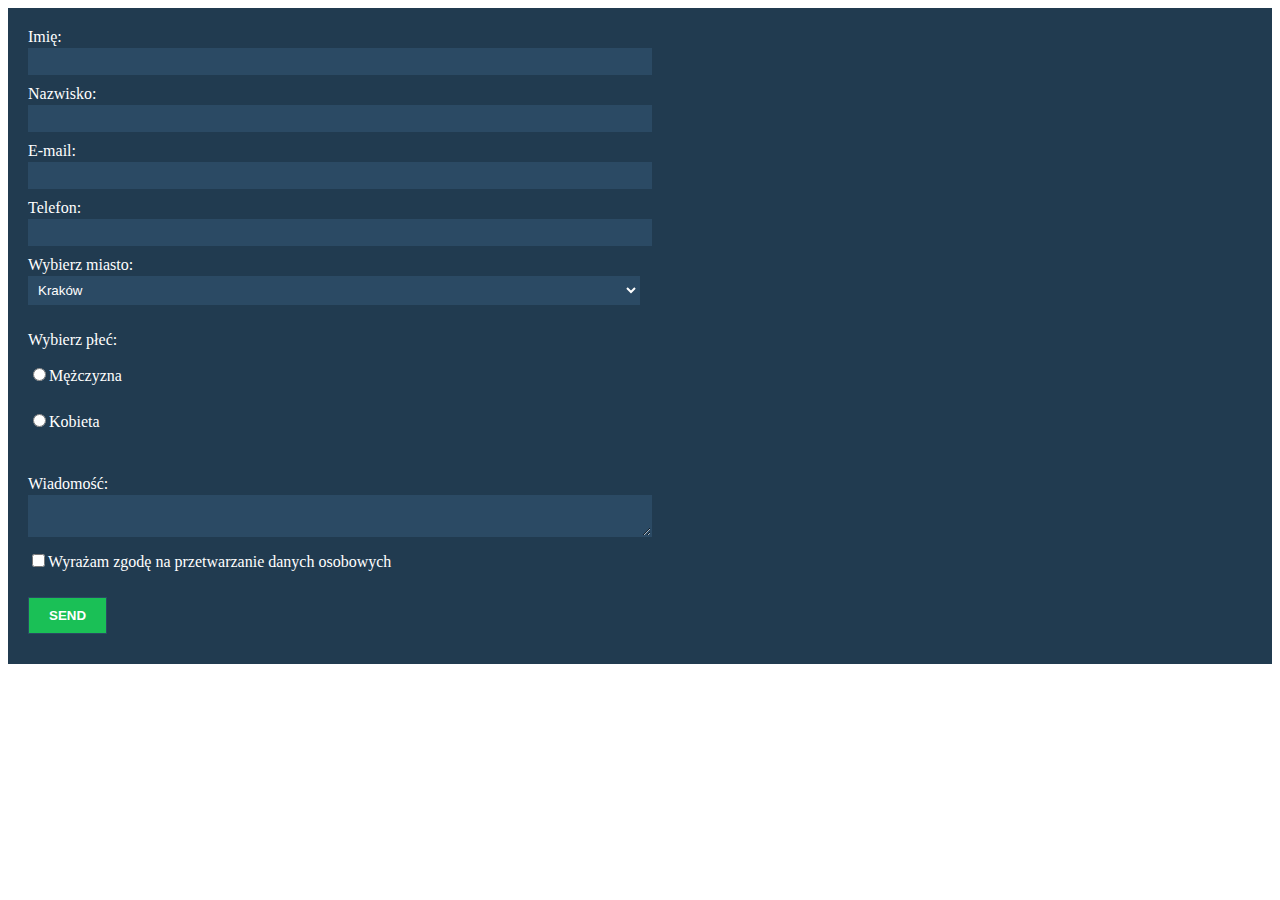
<file: 1-stylowanie-formularza/index.html>
<!DOCTYPE html>
<html lang="en">

<head>
    <meta charset="UTF-8">
    <title>Zadanie domowe - Formularz HTML5</title>
    <link rel="stylesheet" href="style.css">
</head>

<body>
   
    <!-- Zadanie domowe zrob z wykorzystaniem serwisu https://formspree.io -->
    
    <form action="https://formspree.io/f/mgedgoyq" method="POST">
        <label for="name">Imię:</label>
        <input type="text" name="name" id="name">

        <br>
        <label for="lastname">Nazwisko:</label>
        <input type="text" name="lastname" id="lastname">

        <br>
        <label for="mail">E-mail:</label>
        <input type="email" name="_replyto" id="mail">

        <br>
        <label for="phone">Telefon:</label>
        <input type="tel" name="phone" id="phone">

        <br>
        <label for="city">Wybierz miasto:</label>
        <select name="city" id="city">
            <option value="krakow">Kraków</option>
            <option value="warszawa">Warszawa</option>
            <option value="gdansk">Gdańsk</option>
        </select>

        <br>
      	<p>Wybierz płeć:</p>
       <!--  <input type="radio" name="gender" value="male" id="male"><label for="male">Mężczyzna</label> -->
        <label><input type="radio" name="gender" value="male" id="male">Mężczyzna</label>
        <br>
       <!--  <input type="radio" name="gender" value="female" id="female"><label for="female">Kobieta</label>, -->
        <label><input type="radio" name="gender" value="male" id="female">Kobieta</label>
        <br>

        <br>
        <label for="message">Wiadomość: </label>
        <textarea name="message" id="message"></textarea>
        <br>
        <!-- <input type="checkbox" id="agreement" name="agreement">
        <label for="agreement">Wyrażam zgodę na przetwarzanie danych osobowych</label> -->
        <label><input type="checkbox" name="agreement" id="agreement">Wyrażam zgodę na przetwarzanie danych osobowych</label>
        <br>
        <input type="submit" value="Send">
    </form>
</body>

</html>
</file>
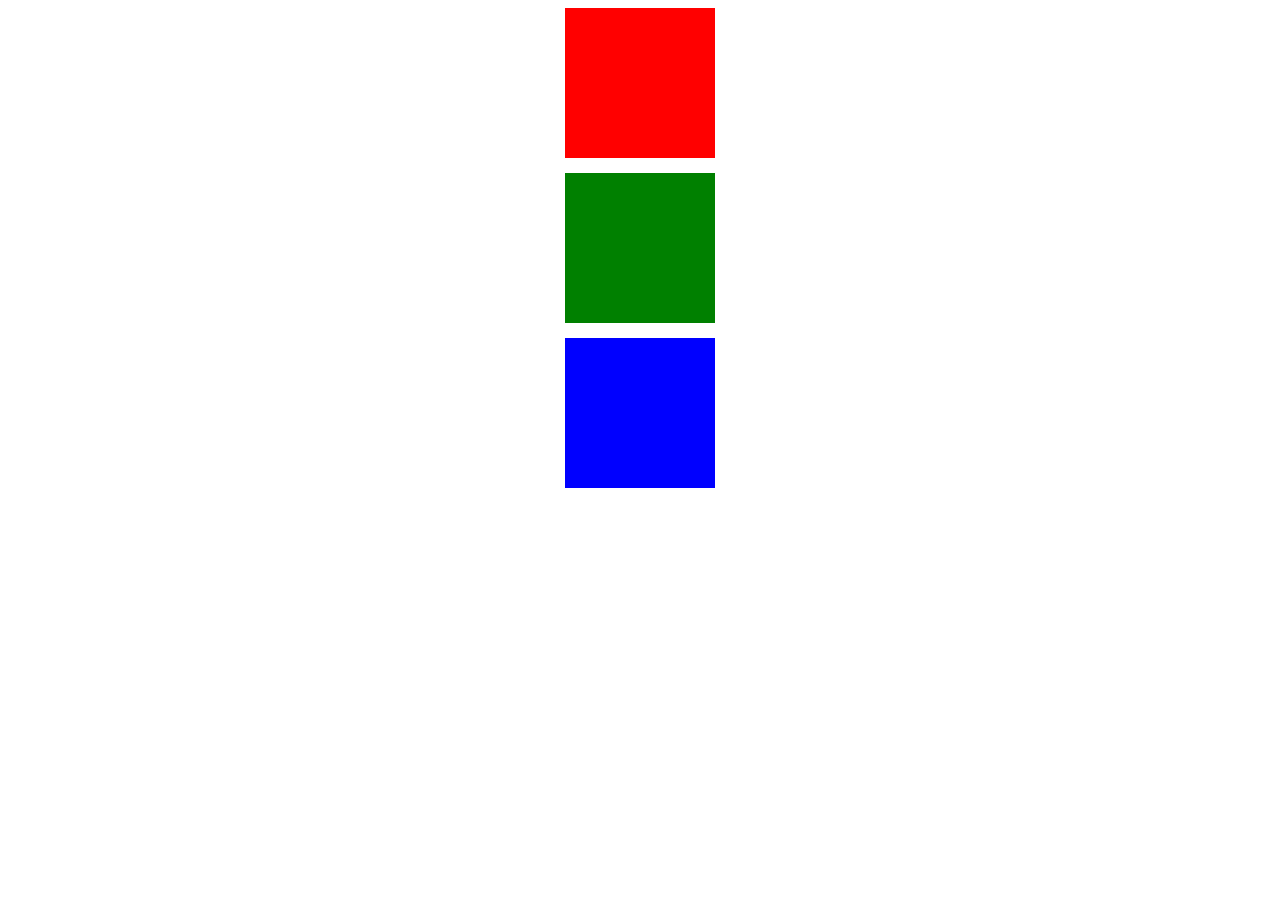
<file: 3-efekty-przejscia/index.html>
<!DOCTYPE html>
<html lang="en">
<head>
    <meta charset="UTF-8">
    <meta http-equiv="X-UA-Compatible" content="IE=edge">
    <meta name="viewport" content="width=device-width, initial-scale=1.0">
    <title>Document</title>
    <link rel="stylesheet" href="style.css">
</head>
<body>
    <div class="box red"></div>
    <div class="box green"></div>
    <div class="box blue"></div>
</body>
</html>
</file>
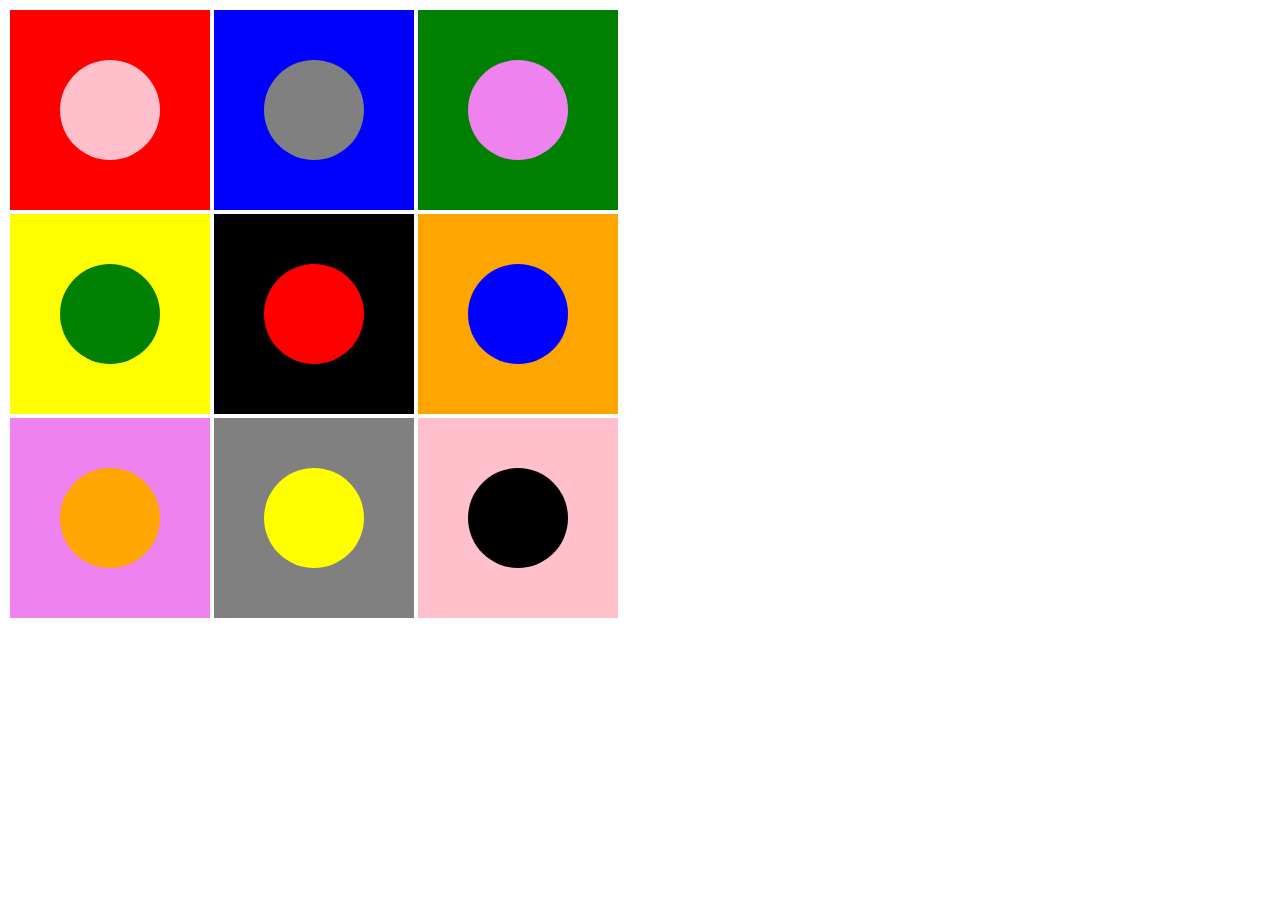
<file: 4-pozycjonowanie-i-kolory-w-css/index.html>
<!DOCTYPE html>
<html lang="en">
<head>
    <meta charset="UTF-8">
    <meta http-equiv="X-UA-Compatible" content="IE=edge">
    <meta name="viewport" content="width=device-width, initial-scale=1.0">
    <title>Document</title>
    <link rel="stylesheet" href="style.css">
</head>
<body>
    <div class="container">

       <div class="item w1">
            <div class="circle pink"></div>
       </div>

       <div class="item w2">
            <div class="circle gray"></div>
       </div>

       <div class="item w3">
            <div class="circle violet"></div>
       </div>

       <div class="item w4">
            <div class="circle green"></div>  
       </div>

       <div class="item w5">
            <div class="circle red"></div>  
       </div>

       <div class="item w6">
            <div class="circle blue"></div>
       </div>

       <div class="item w7">
            <div class="circle orange"></div>
       </div>

       <div class="item w8">
            <div class="circle yellow"></div>
       </div>

       <div class="item w9">
            <div class="circle black"></div>
       </div>
       
     <div>
</body>
</html>
</file>
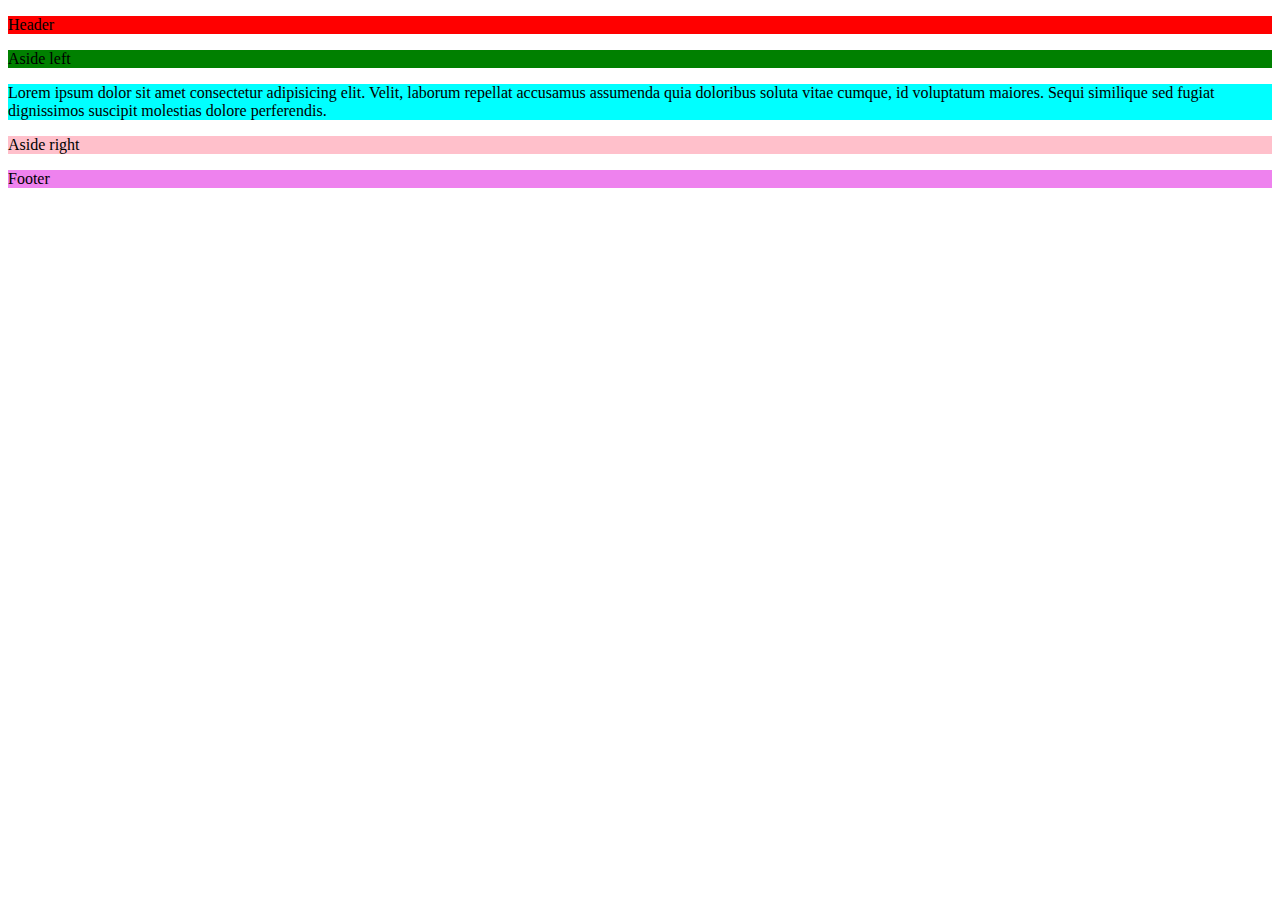
<file: 7-layout-flex-box/index.html>
<!DOCTYPE html>
<html lang="en">
<head>
    <meta charset="UTF-8">
    <meta http-equiv="X-UA-Compatible" content="IE=edge">
    <meta name="viewport" content="width=device-width, initial-scale=1.0">
    <title>Document</title>
    <link rel="stylesheet" href="style.css">
</head>
<body>

    <header>
            <p>Header</p>
    </header>

    <section id="AsideLeft">
            <p>Aside left</p>
    </section>
    <section id="main">
            <p>Lorem ipsum dolor sit amet consectetur adipisicing elit. Velit, laborum repellat accusamus assumenda quia doloribus soluta vitae cumque, id voluptatum maiores. Sequi similique sed fugiat dignissimos suscipit molestias dolore perferendis.</p>
    </section>
    <section id="AsideRight">
            <p>Aside right</p>
    </section>

    <footer>
            <p>Footer</p>
    </footer>
</body>
</html>
</file>
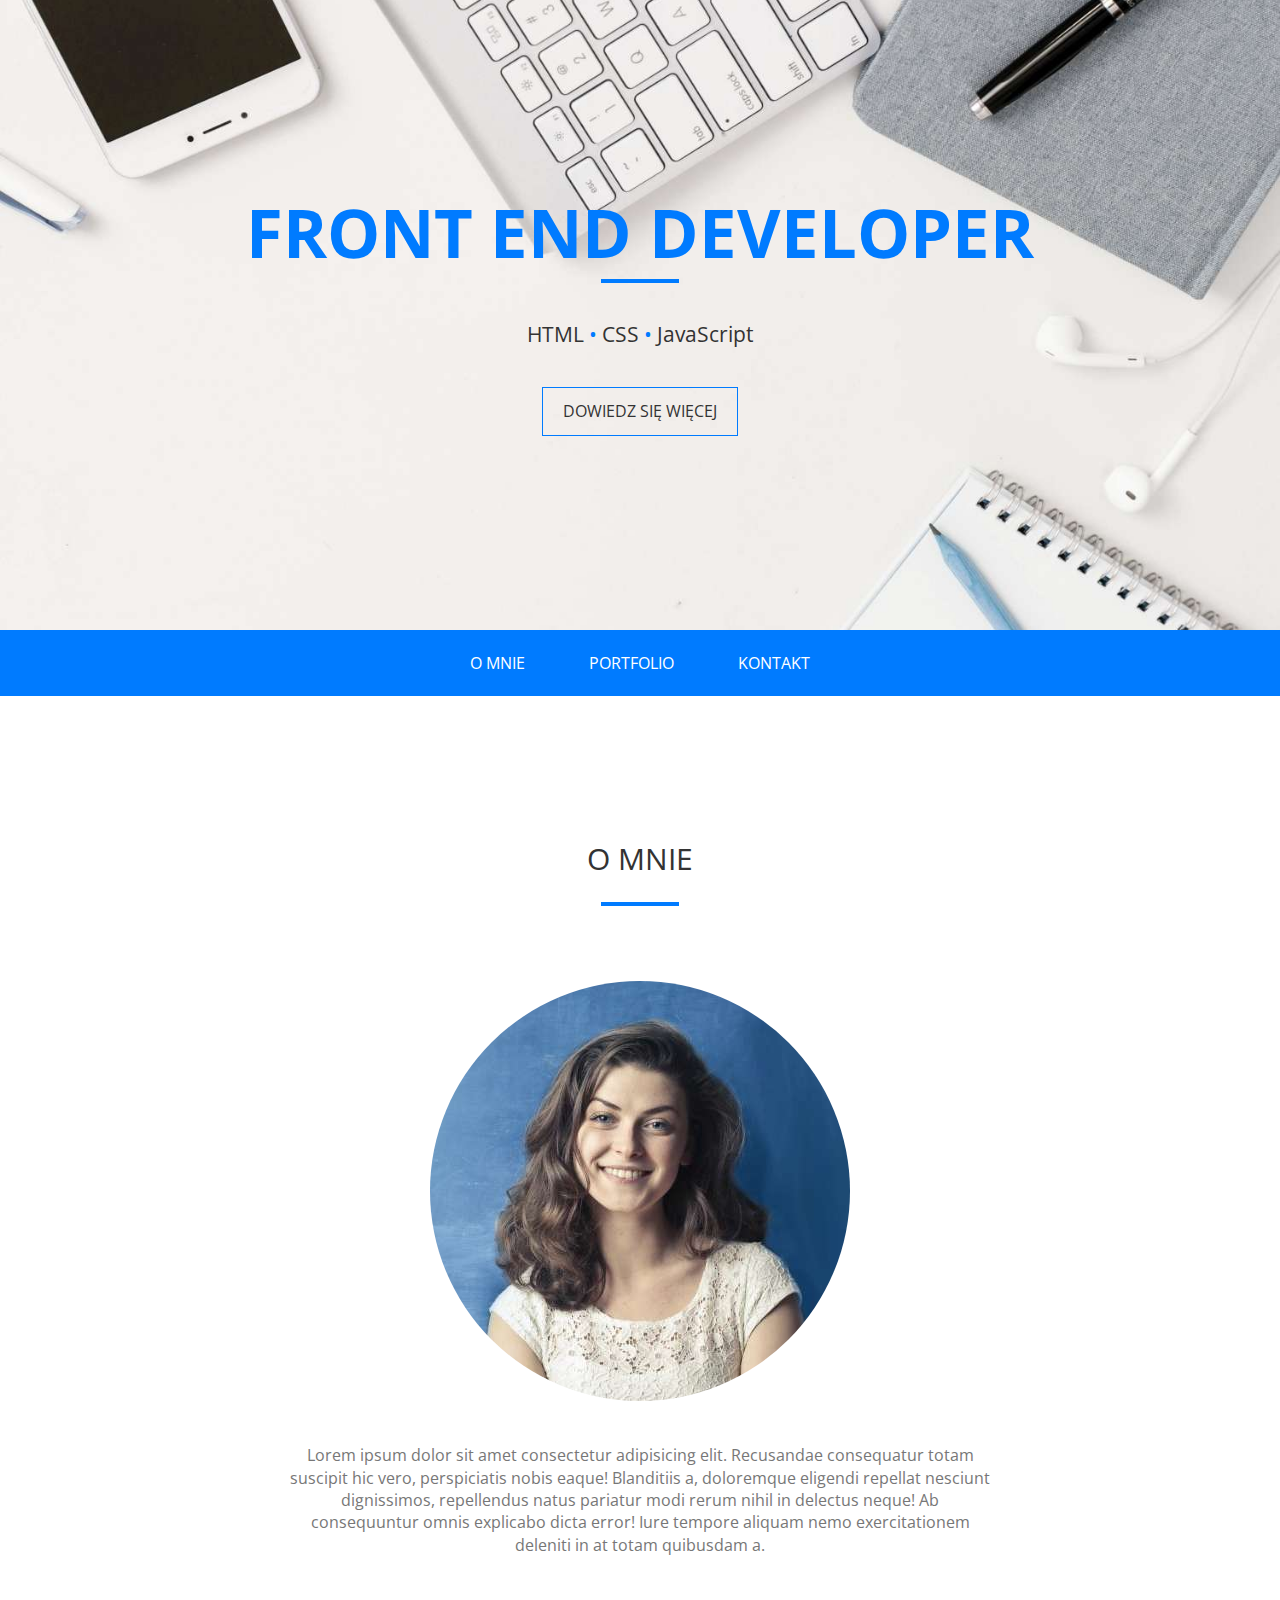
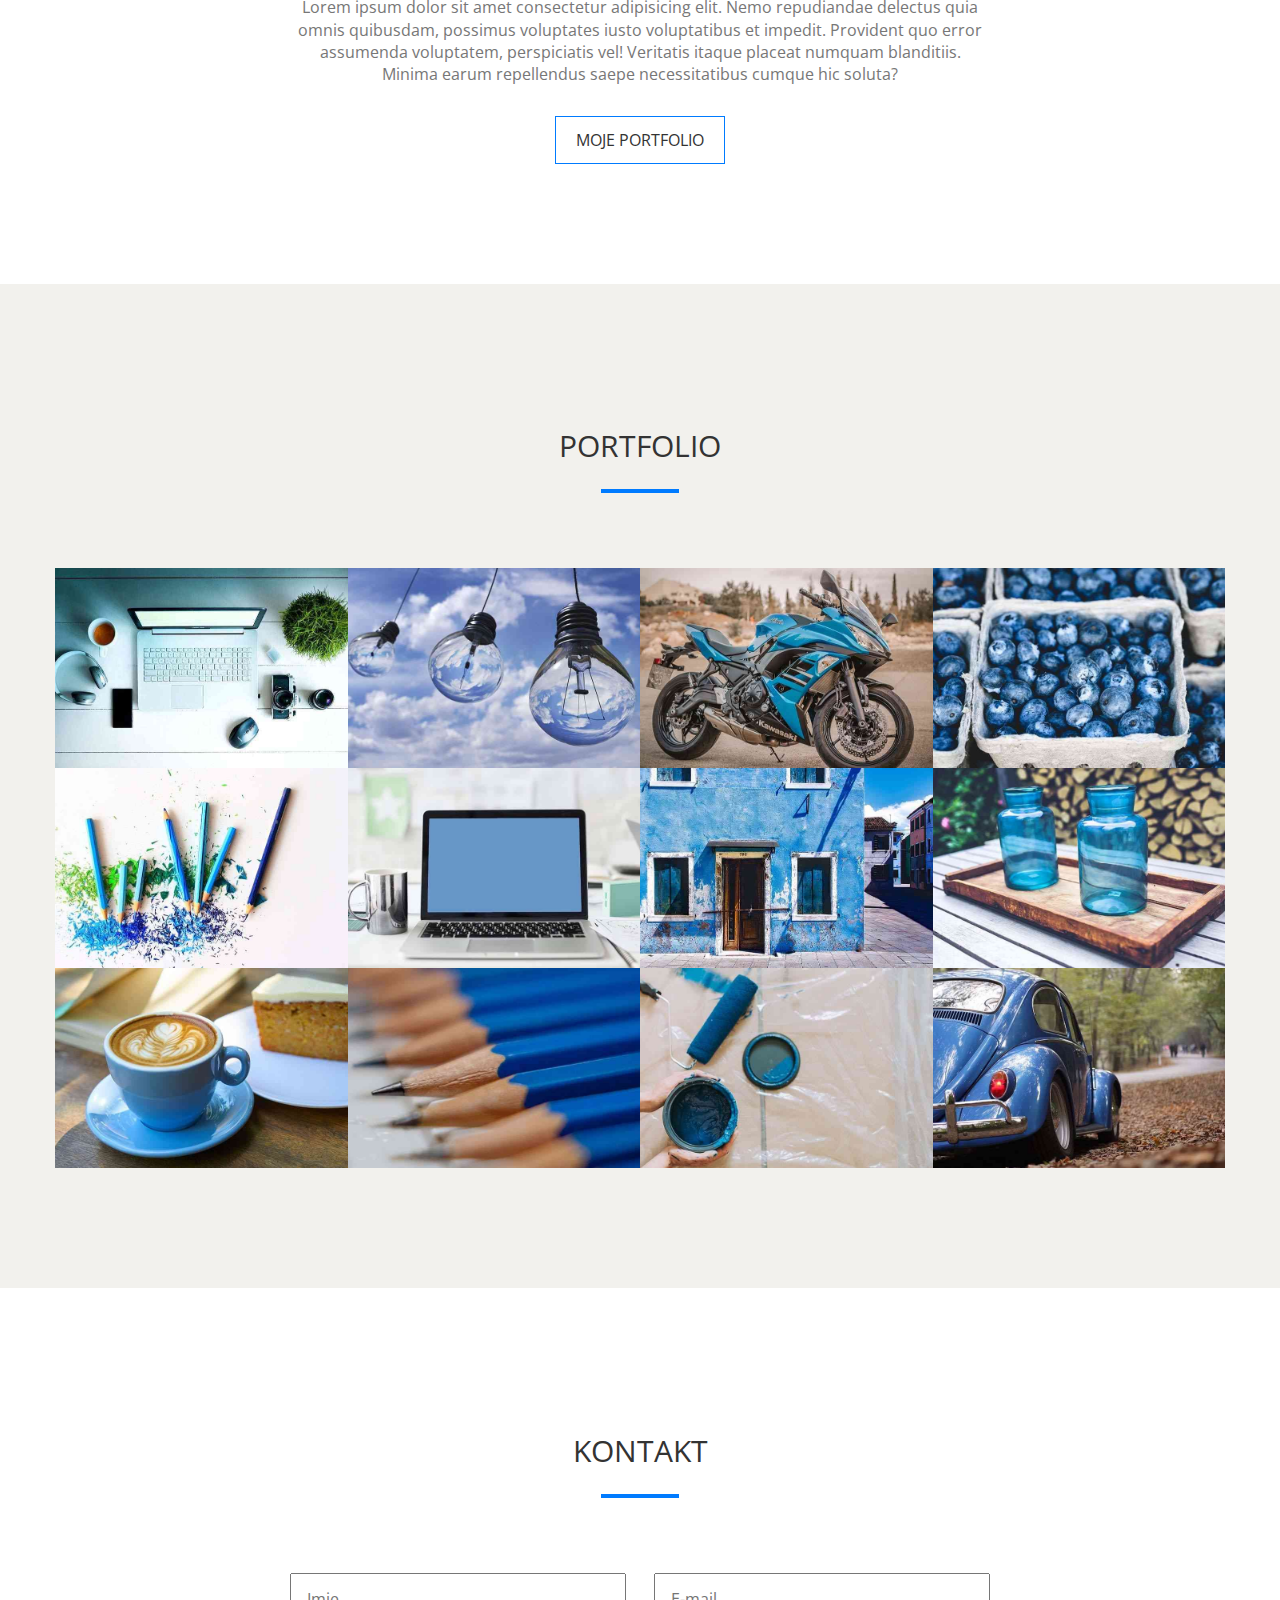
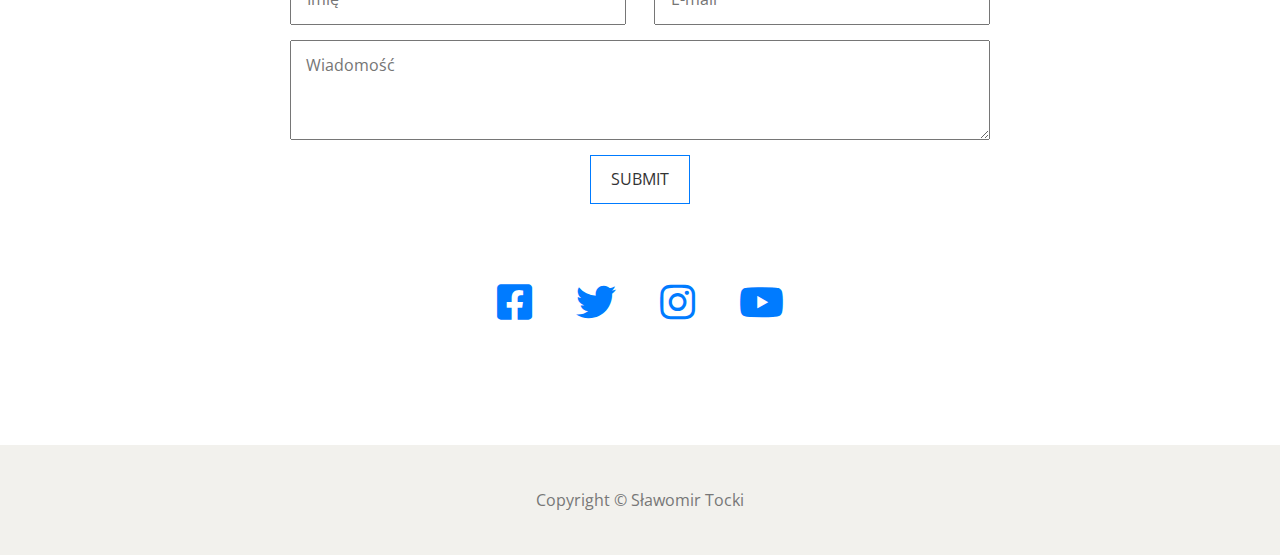
<file: 9-projekt-portfolio/index.html>
<!DOCTYPE html>
<html lang="pl">
<head>
    <meta charset="UTF-8">
    <meta name="viewport" content="width=device-width, initial-scale=1.0">
    <title>Moje portfolio</title>

    <link rel="stylesheet" href="css/normalize.css">
    <link href="https://fonts.googleapis.com/css2?family=Open+Sans:wght@300;400&display=swap" rel="stylesheet">
    <link rel="stylesheet" href="https://use.fontawesome.com/releases/v5.0.7/css/all.css">
    <link rel="stylesheet" href="css/style.css">

</head>

<body>
    <header class="main-header">
        <div class="main-header-content">
            <h1>Front End Developer</h1>
            <hr>
            <p>HTML <span>•</span> CSS <span>•</span> JavaScript</p>
            <a href="" class="btn">Dowiedz się więcej</a>
        </div>
    </header>

    <nav class="main-menu">
        <label for="drop-nav">Menu</label>
        <input type="checkbox" id="drop-nav">
        <ul>
            <li class="menu-item"><a href="#about">O mnie</a></li>
            <li class="menu-item"><a href="#portfolio">Portfolio</a></li>
            <li class="menu-item"><a href="#contact">Kontakt</a></li>
        </ul>
    </nav>

    <section id="about" class="about">
        <div class="container">
            <header class="section-header">
                <h2>O mnie</h2>
                <hr>
            </header>
            
            <img src="img/about.jpg" alt="Joanna Nowak" class="about-img">

            <p>Lorem ipsum dolor sit amet consectetur adipisicing elit. Recusandae consequatur totam suscipit hic vero, perspiciatis nobis eaque! Blanditiis a, doloremque eligendi repellat nesciunt dignissimos, repellendus natus pariatur modi rerum nihil in delectus neque! Ab consequuntur omnis explicabo dicta error! Iure tempore aliquam nemo exercitationem deleniti in at totam quibusdam a.</p>

            <p>Lorem ipsum dolor sit amet consectetur adipisicing elit. Nemo repudiandae delectus quia omnis quibusdam, possimus voluptates iusto voluptatibus et impedit. Provident quo error assumenda voluptatem, perspiciatis vel! Veritatis itaque placeat numquam blanditiis. Minima earum repellendus saepe necessitatibus cumque hic soluta?</p>

            <a href="" class="btn">Moje portfolio</a>

        </div>
    </section>

    <section id="portfolio" class="portfolio">
        <div class="container">
            <header class="section-header">
                <h2>Portfolio</h2>
                <hr>
            </header>

            <div class="portfolio-wrapper">
                <a href="" class="portfolio-item">
                    <img src="img/portfolio/photo-1.jpg" alt="Portfolio item 1">
                    <h3>Projekt</h3>
                </a>
                <a href="" class="portfolio-item">
                    <img src="img/portfolio/photo-2.jpg" alt="Portfolio item 2">
                    <h3>Projekt</h3>
                </a>
                <a href="" class="portfolio-item">
                    <img src="img/portfolio/photo-3.jpg" alt="Portfolio item 3">
                    <h3>Projekt</h3>
                </a>
                <a href="" class="portfolio-item">
                    <img src="img/portfolio/photo-4.jpg" alt="Portfolio item 4">
                    <h3>Projekt</h3>
                </a>
                <a href="" class="portfolio-item">
                    <img src="img/portfolio/photo-5.jpg" alt="Portfolio item 5">
                    <h3>Projekt</h3>
                </a>
                <a href="" class="portfolio-item">
                    <img src="img/portfolio/photo-6.jpg" alt="Portfolio item 6">
                    <h3>Projekt</h3>
                </a>
                <a href="" class="portfolio-item">
                    <img src="img/portfolio/photo-7.jpg" alt="Portfolio item 7">
                    <h3>Projekt</h3>
                </a>
                <a href="" class="portfolio-item">
                    <img src="img/portfolio/photo-8.jpg" alt="Portfolio item 8">
                    <h3>Projekt</h3>
                </a>
                <a href="" class="portfolio-item">
                    <img src="img/portfolio/photo-9.jpg" alt="Portfolio item 9">
                    <h3>Projekt</h3>
                </a>
                <a href="" class="portfolio-item">
                    <img src="img/portfolio/photo-10.jpg" alt="Portfolio item 10">
                    <h3>Projekt</h3>
                </a>
                <a href="" class="portfolio-item">
                    <img src="img/portfolio/photo-11.jpg" alt="Portfolio item 11">
                    <h3>Projekt</h3>
                </a>
                <a href="" class="portfolio-item">
                    <img src="img/portfolio/photo-12.jpg" alt="Portfolio item 12">
                    <h3>Projekt</h3>
                </a>
            </div>
        </div>
    </section>

    <section id="contact" class="contact">
        <div class="container">
            <header class="section-header">
                <h2>Kontakt</h2>
                <hr>
            </header>

            <form action="">
                <input type="text" placeholder="Imię" name="name">
                <input type="email" placeholder="E-mail" name="email">
                <textarea placeholder="Wiadomość" name="message"></textarea>
                <input type="submit" class="btn">
            </form>

            <div class="social-links">
                <a href="" class="social-link"><i class="fab fa-facebook-square"></i></a>
                <a href="" class="social-link"><i class="fab fa-twitter"></i></a>
                <a href="" class="social-link"><i class="fab fa-instagram"></i></a>
                <a href="" class="social-link"><i class="fab fa-youtube"></i></a>
            </div>

        </div>
    </section>

    <footer class="main-footer">
        <div class="container">
            <p>Copyright © Sławomir Tocki</p>
        </div>
    </footer>

</body>
</html>
</file>
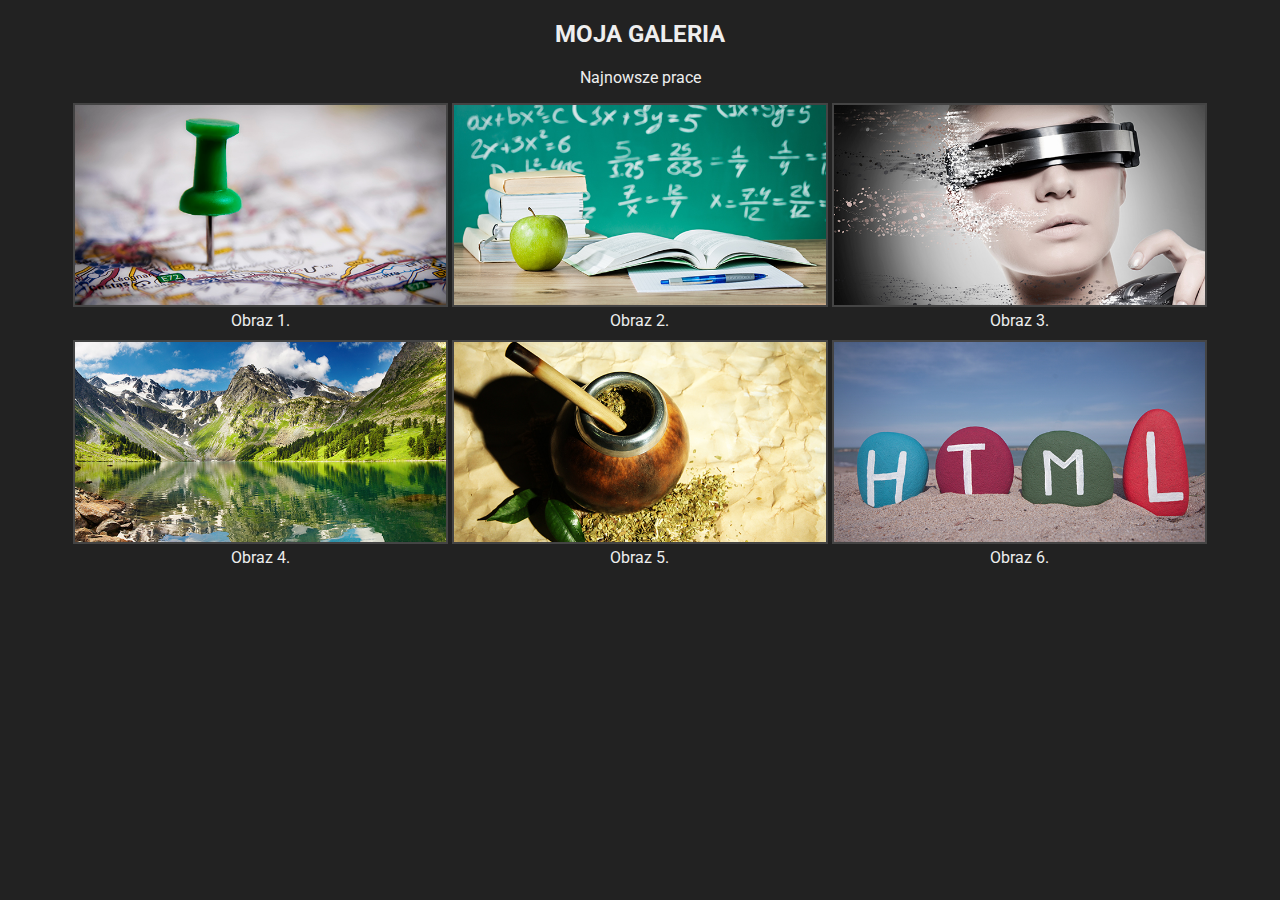
<file: 8-responsywnosc/galeria do poprawy/index.html>
<!DOCTYPE html>
<html lang="en">
<head>
	<meta charset="UTF-8">
	<title>Responsive galery</title>
	
	<link href="https://fonts.googleapis.com/css?family=Roboto:100,300,400,500,700" rel="stylesheet">
	<meta name="viewport" content="width=device-width, initial-scale=1.0">
	<link rel="stylesheet" href="css/style.css">
</head>
<body>
	<section id="gallery">
		<header>
			<h2>Moja galeria</h2>
			<p>Najnowsze prace</p>
		</header>
		<figure>
			<img src="img/image1.jpg" alt="image 1">
			<figcaption>Obraz 1.</figcaption>
		</figure>
		<figure>
			<img src="img/image2.jpg" alt="image 2">
			<figcaption>Obraz 2.</figcaption>
		</figure>
		<figure>
			<img src="img/image3.jpg" alt="image 3">
			<figcaption>Obraz 3.</figcaption>
		</figure>
		<figure>
			<img src="img/image4.jpg" alt="image 4">
			<figcaption>Obraz 4.</figcaption>
		</figure>
		<figure>
			<img src="img/image5.jpg" alt="image 5">
			<figcaption>Obraz 5.</figcaption>
		</figure>
		<figure>
			<img src="img/image6.jpg" alt="image 6">
			<figcaption>Obraz 6.</figcaption>
		</figure>
	</section>
</body>
</html>
</file>
<file: 1-stylowanie-formularza/style.css>
form{
    background-color:#213b50 ;
    color: #fff;
    padding: 20px;
}

input,
select,
textarea{
    background-color: #2b4a64;
    color: #fff;
    width: 50%;
    margin-bottom: 10px;
    border: 1px solid #2b4a64;
    padding: 5px;
}

input[type="radio"],
input[type="checkbox"]{
    width: auto;
}

input:focus,
select:focus,
textarea:focus{
    background-color: #4e708c;
    border: 1px solid #fff;
}

label{
    display: block ;
    margin-bottom: 2px;
}

label[typt*="male"],
label[type="agreement"]{
    display:inline ;
}

input[type="submit"]{
    background-color: #1ac056;
    width: auto;
    cursor: pointer;
    padding: 10px 20px;
    font-weight:700 ;
    text-transform: uppercase;
}

input[type="submit"]:hover{
    background-color: #46e881;
}
</file>
<file: 3-efekty-przejscia/style.css>
.box{
    height: 150px;
    width: 150px;
    margin: auto;
    margin-bottom: 15px;
    transition: all 2s;
    cursor: pointer;
}

.red{
    background-color: red;
}

.red:hover {
    height: 300px;
}

.green{
    background-color: green;
}

.green:hover {
    width: 300px;
}

.blue{
    background-color: blue;
}

.blue:hover {
    width : 300px;
    height: 300px;
}
</file>
<file: 4-pozycjonowanie-i-kolory-w-css/style.css>
.container {
    background-color: white;
    width: 612px;
    height: 612px;
    display: flex;
    flex-direction: row;
    flex-wrap: wrap;

}

.item {
    
    width: 200px;
    height: 200px;
    margin: 2px;
   
}

.circle{
    position: relative;
    top: 50px;
    left: 50px;
    width: 100px;
    height: 100px;
    border-radius: 50px;
    
}

.item:nth-of-type(1){
    background-color: red;
}

.item:nth-of-type(2){
    background-color: blue;
}

.item:nth-of-type(3){
    background-color: green;
}

.item:nth-of-type(4){
    background-color: yellow;
}

.item:nth-of-type(5){
    background-color: black;
}

.item:nth-of-type(6){
    background-color: orange;
}

.item:nth-of-type(7){
    background-color: violet;
}

.item:nth-of-type(8){
    background-color: gray;
}

.item:nth-of-type(9){
    background-color: pink;
}

.pink{
    background-color: pink;
}

.gray{
    background-color: gray;
}

.violet{
    background-color: violet;
}

.green{
    background-color: green;
}

.red{
    background-color: red;
}

.blue{
    background-color: blue;
}

.orange{
    background-color: orange;
}

.yellow{
    background-color: yellow;
}

.black{
    background-color: black;
}
</file>
<file: 7-layout-flex-box/style.css>
* {
    box-sizing: border-box;
}

header{
    background-color: red;
    margin: 0;
}

#AsideLeft{
    background-color: green;
    margin: 0;
}

#main{
    background-color: aqua;
}

#AsideRight{
    background-color: pink;
}

footer{
    background-color: violet;
}
</file>
<file: 9-projekt-portfolio/css/style.css>
/* Base styles */
* {
    box-sizing: border-box;
}

body {
    font-family: 'Open Sans', sans-serif;
}

hr {
    width: 70px;
    border: 4px solid #007bff;
    border-bottom: 0; 
}

section {
    padding: 120px 0;
}

.section-header {
    margin-bottom: 75px;
}

.section-header h2 {
    color: #333;
    font-size: 1.9em;
    text-align: center;
    text-transform: uppercase;
    font-weight: 400;
}

.btn {
    text-decoration: none ;
    text-transform: uppercase ;
    color: #333;
    border: 1px solid #007bff;
    padding: 14px 20px;
    transition: all 0.3s;
    display: inline-block;
    margin: auto;
    background-color: transparent;
    cursor: pointer;
}

.btn:hover {
    color: #fff;
    background-color: #007bff;
}

.container {
    max-width: 1170px;
    margin: 0 auto;
}

/* Header styles */

.main-header {
    height: 70vh;
    background-image: url(../img/header.jpg);
    background-size: cover;
    background-position: center;
    background-repeat: no-repeat;
    display: flex;
    align-items: center;
    justify-content: center;
}

.main-header .main-header-content {
    text-align: center;
}


.main-header .main-header-content h1 {
    font-size: 4.2em;
    color: #007bff;
    text-transform: uppercase;
    margin: 0;
}

.main-header .main-header-content p {
    color: #333;
    font-size: 1.3em;
    margin: 40px 0;
}

.main-header .main-header-content p span {
    color: #007bff;
}


/* Main menu styles */
.main-menu {
    background-color: #007bff;
}

#drop-nav {
    display: none;
}

label[for="drop-nav"] {
    display: none;
}

.main-menu ul {
    margin: 0;
    padding: 10px 0;
    text-align: center;
}

.main-menu ul .menu-item {
    display: inline-block;
    margin: 0 10px;
}

.main-menu ul .menu-item a {
    color: #fff;
    text-transform: uppercase;
    text-decoration: none;
    padding: 14px 20px;
    display: block;
    transition: all .3s;
}

.main-menu ul .menu-item a:hover {
    color: #007bff;
    background-color: #fff;
}

/* About section styles */

.about {
    text-align: center;
}

.about .about-img {
    border-radius: 50%;
}

.about p {
    max-width: 700px;
    margin: 40px auto 30px auto;
    color: #777;
    line-height: 1.4;
}


/* Portfolio section styles */

.portfolio {
    background-color: #f2f1ed;
}

.portfolio-wrapper {
    display: flex;
    flex-wrap:wrap ;
}

.portfolio-wrapper .portfolio-item {
    flex-basis: 25%;
    height: 200px;
    position: relative;
}

.portfolio-wrapper .portfolio-item img {
    width: 100%;
    height: 100%;
    object-fit: cover;
}

.portfolio-wrapper .portfolio-item h3 {
    position: absolute;
    top: 0;
    left: 0;
    width: 100%;
    height: 100%;
    background-color: rgba(0, 123, 255, 0.8);
    margin: 0;
    text-align: center;
    line-height: 200px;
    color: #fff;
    font-weight: 300;
    font-size: 3em;
    opacity: 0;
    transition: all .3s;
}

.portfolio-wrapper .portfolio-item h3:hover {
    opacity: 1;
}


/* Contact section styles */

.contact form {
    max-width: 700px;
    margin: 40px auto 30px auto;
    display: flex;
    flex-wrap: wrap;
    justify-content: space-between;
}

.contact input[type="text"],
.contact input[type="email"] {
    flex-basis: 48%;
    padding: 15px;
    margin-bottom: 15px;
}

.contact textarea {
    flex-basis: 100%;
    padding: 15px;
    margin-bottom: 15px;
    height: 100px;
}


.social-links {
    margin-top: 75px;
    text-align: center;
}

.social-links .social-link {
    font-size: 2.5em;
    color: #007bff;
    transition: all .3s;
    display: inline-block;
    margin: 0 20px;
}

.social-links .social-link:hover {
    color: #777;
}

/* Main footer styles */
.main-footer {
    background-color: #f2f1ed;
    padding: 30px;
    text-align: center;
    color: #777;
}


/* Responsive styles */

@media (max-width: 1200px) {
    .container {
        max-width: 992px;
    }
}

@media (max-width: 992px) {
    .container {
        max-width: 768px;
    }

    .portfolio-wrapper .portfolio-item {
        flex-basis: 50%;
    }
}

@media (max-width: 768px) {

    .container {
        max-width: 95%;
    }

    .portfolio-wrapper .portfolio-item {
        flex-basis: 100%;
    }
}

@media (max-width: 480px) {
    .main-header .main-header-content h1 {
        font-size: 3em;
    }

    .about .about-img  {
        max-height: 200px;
        max-width: 200px;
    }

    .contact input[type="text"],
    .contact input[type="email"] {
        flex-basis: 100%;
    }


    label[for="drop-nav"] {
        display: block;
        padding: 14px 20px;
        color: #fff;
        text-transform: uppercase;
        font-size: 1.5em;
        text-align: right;
        cursor: pointer;
    }

    .main-menu ul {
        display: none;
    }

    #drop-nav:checked + ul {
        display: block;
    }

    .main-menu ul .menu-item {
        display: block;
        text-align: right;
        margin: 0;
    }
}
</file>
<file: 8-responsywnosc/galeria do poprawy/css/style.css>
* {
	box-sizing: border-box;
}

body {
	font-family: 'Roboto', sans-serif;
	background-color: #222;
	color: #eee;
}

h2 {
	text-transform: uppercase;
}

#gallery {
	width: 90%;
	margin: 0 auto;
	text-align: center;
}

figure {
	display: inline-block;
	width: 33%;
	margin: 0;
	margin-bottom: 10px;
}

figure figcaption {
	text-align: center;
}

figure img{
	width: 100%;
	border: 2px solid #444;
}

@media  screen and (max-width: 992px) {
	figure{
		width: 49%
	}
	
}

@media  screen and (max-width: 768px) {
	figure{
		width: 100%
	}
	
}

@media  screen and (max-width: 480px) {
	#gallery{
		width: 100%
	}
	
}
</file>
